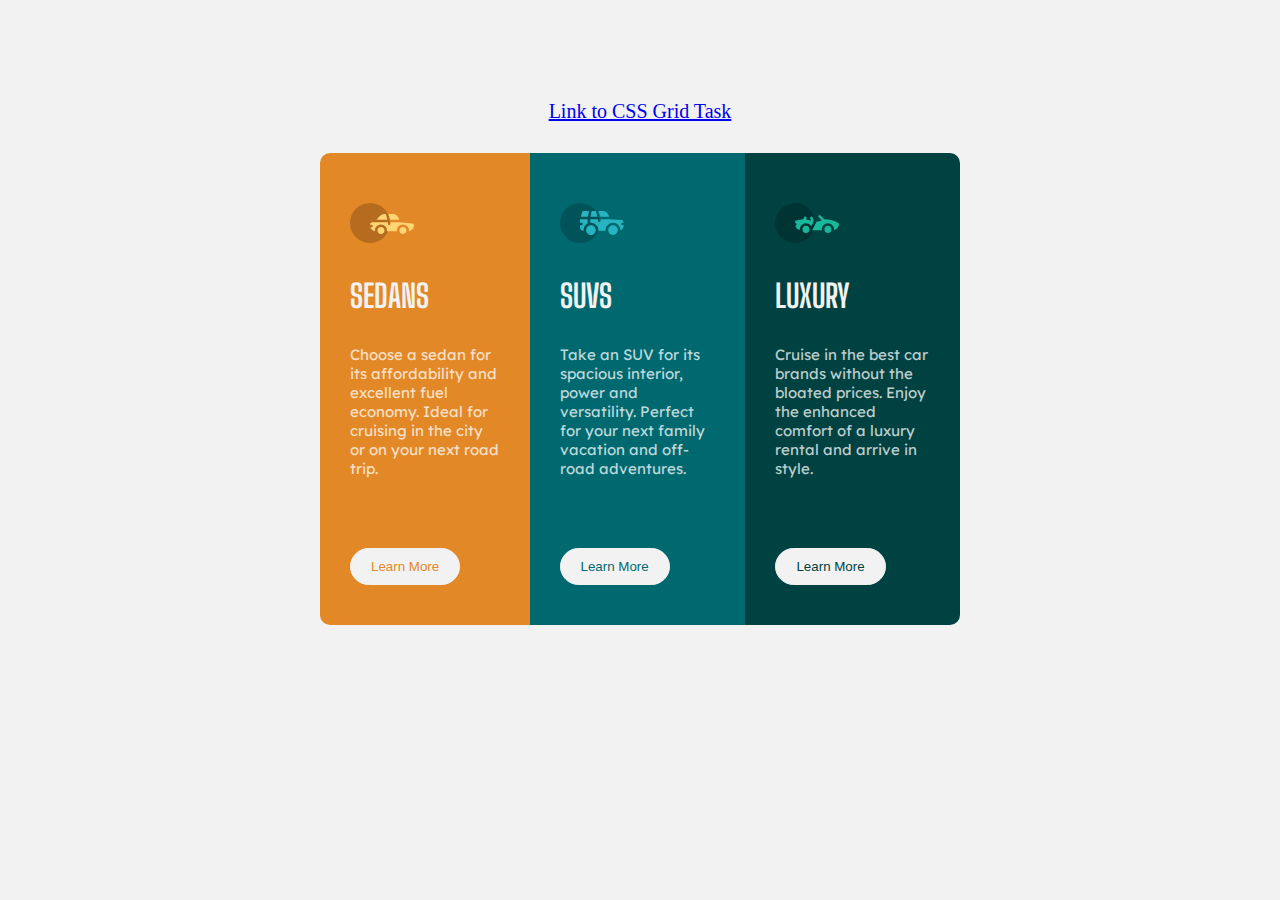
<file: index.html>
<!DOCTYPE html>
<html lang="en">
<head>
    <meta charset="UTF-8">
    <meta http-equiv="X-UA-Compatible" content="IE=edge">
    <meta name="viewport" content="width=device-width, initial-scale=1.0">
    <title>CSS Flexbox & Grid</title>
    <link rel="stylesheet" href="style.css">
    <link rel="preconnect" href="https://fonts.googleapis.com">
<link rel="preconnect" href="https://fonts.gstatic.com" crossorigin>
<link rel="preconnect" href="https://fonts.googleapis.com">
<link rel="preconnect" href="https://fonts.gstatic.com" crossorigin>
<link href="https://fonts.googleapis.com/css2?family=Big+Shoulders+Display:wght@700&family=Lexend+Deca:wght@100&display=swap" rel="stylesheet">
<link rel="preconnect" href="https://fonts.googleapis.com">
<link rel="preconnect" href="https://fonts.gstatic.com" crossorigin>
<link href="https://fonts.googleapis.com/css2?family=Lexend+Deca:wght@100&display=swap" rel="stylesheet">
</head>
<body>
    <header>
        <a href="grid.html">Link to CSS Grid Task</a>
    </header>
    <div class="container">
        <div class="box one">
            <img src="./images/icon-sedans.svg"/>
            <h1>SEDANS</h1>
            <p>Choose a sedan for its affordability and excellent fuel economy. Ideal
                for cruising in the city or on your next road trip.
            </p>
            <button>Learn More</button>
        </div>

        <div class="box two">
            <img src="./images/icon-suvs.svg"/>
            <h1>SUVS</h1>
            <p>Take an SUV for its spacious interior, power and versatility. Perfect
                for your next family vacation and off-road adventures.
            </p>
            <button>Learn More</button>
        </div>

        <div class="box three">
            <img src="./images/icon-luxury.svg"/>
            <h1>LUXURY</h1>
            <p>Cruise in the best car brands without the bloated prices. Enjoy
                the enhanced comfort of a luxury rental and arrive in style.
            </p>
            <button>Learn More</button>
        </div>
    </div>
    
</body>
</html>
</file>
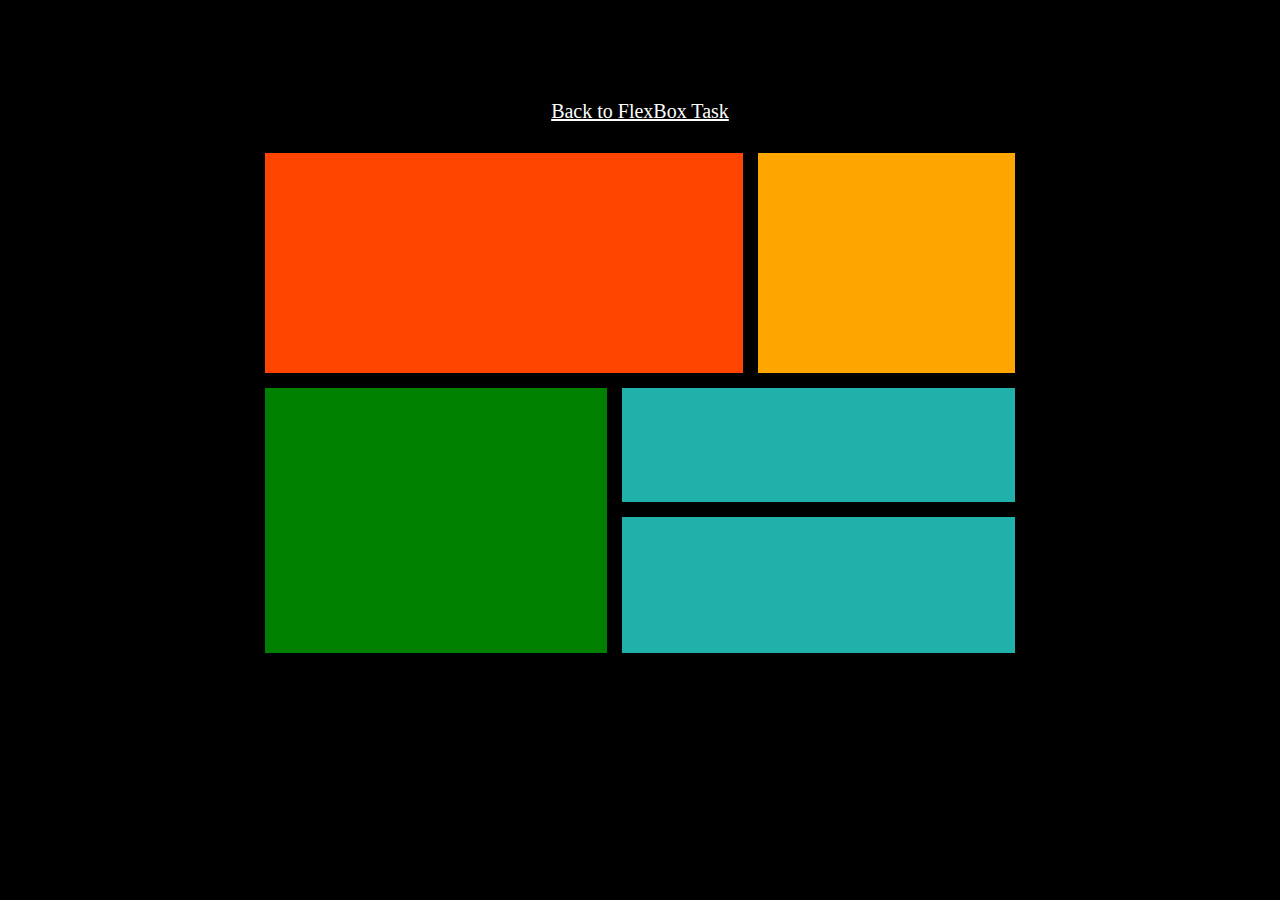
<file: grid.html>
<!DOCTYPE html>
<html lang="en">
<head>
    <meta charset="UTF-8">
    <meta http-equiv="X-UA-Compatible" content="IE=edge">
    <meta name="viewport" content="width=device-width, initial-scale=1.0">
    <link rel="stylesheet" href="grid.css">
    <title>CSS Flexbox & Grid</title>
</head>
<body>
    <header>
        <a href="index.html">Back to FlexBox Task</a>
    </header>
    <div class="gridbox">
        <div class="one"></div>
        <div class="two"></div>
        <div class="three"></div>
        <div class="four"></div>
        <div class="five"></div>
    </div>
    
</body>
</html>
</file>
<file: style.css>
*{
    padding: 0;
    margin: 0;
    box-sizing: border-box;
}
:root{
    --one-bg: hsl(31, 77%, 52%);
    --two-bg: hsl(184, 100%, 22%);
    --three-bg: hsl(179, 100%, 13%);
    --main-bg-headings-buttons: hsl(0, 0%, 95%);
    --paragraphs: hsla(0, 0%, 100%, 0.75); 
}
body{
    background-color: var(--main-bg-headings-buttons);
    padding: 100px 0;
    display: flex;
    flex-direction: column;
    justify-items: center;
    align-items: center;
    gap: 30px;

}
.container{
    margin: auto;
    width: 50%;
    display: flex;
    justify-content: center;
    align-items: center;
}
a{
    font-size: 20px;
}
.box{

    padding: 50px 30px 40px 30px;
}
.box h1{
    font-family: 'Big Shoulders Display';
    
    color: var(--main-bg-headings-buttons);
    margin: 30px 0;
}
.box p{
    font-size: 15px;
    color: var(--paragraphs);
    font-family: 'Lexend Deca';
    margin-bottom: 70px;
    font-weight: 400;
}
.box button{
    background-color: var(--main-bg-headings-buttons);
    border-radius: 20px;
    border: 1px solid var(--main-bg-headings-buttons);
    padding: 10px 20px;
}
.box button:hover{
    background-color: rgba(225,225,225,0);
    color: white;
    cursor: pointer;
}
.one{
    background-color: var(--one-bg);
    border-top-left-radius: 10px;
    border-bottom-left-radius: 10px;
}
.one button{
    color: var(--one-bg);
}
.two{
    background-color: var(--two-bg);
}
.two button{
    color: var(--two-bg);
}
.three{
    background-color: var(--three-bg);
    border-top-right-radius: 10px;
    border-bottom-right-radius: 10px;
}
.three button{
    color: var(--three-bg);
}

@media screen and (max-width: 1024px){
    .box{
        padding:25px;

    }
}

@media screen and (max-width: 768px){
    .box h1{
        font-size: 25px;
    }
    .box p{
        font-size: 13px;
    }
    .box{
        padding: 20px;
    }
}

@media screen and (max-width: 425px){
    .container{
        flex-direction: column;
    }
    .box{
        display: flex;
        flex-direction: column;
        align-items: center;
        justify-content: center;
        padding: 30px;
        width: 250px;
    }
    .box p{
        text-align: center;
    }
    .one{
        border-bottom-left-radius: 0;
        border-top-right-radius: 10px;
    }
    .three{
        border-top-right-radius: 0;
        border-bottom-left-radius: 10px;
    }
}
</file>
<file: grid.css>
*{
    padding: 0;
    margin: 0;
    box-sizing: border-box;
}
body{
   display: flex;
   align-items: center;
   justify-content: center;
   padding: 100px 0;
   background-color: black;
   flex-direction: column;
   gap: 30px;
}
a{
    color: white;
    font-size: 20px;
}
.gridbox{
    display: grid;
    grid-template-columns: 1.5fr 1.2fr 1fr 1fr 1fr;
    grid-template-rows: 0.9fr 0.9fr 1fr 1.2fr;
    width: 750px;
    height: 500px;
    gap: 15px;
}
.one{
    background-color: orangered;
    grid-column: 1/4;
    grid-row: 1/3;
}
.two{
    background-color: orange;
    grid-column: 4/6;
    grid-row: 1/3;
}
.three{
    background-color: green;
    grid-column: 1/3;
    grid-row: 3/5;
}
.four{
    background-color: lightseagreen;
    grid-column: 3/6;
    grid-row: 3/4;
}
.five{
    background-color: lightseagreen;
    grid-column: 3/6;
    grid-row: 4/5;
}
</file>
